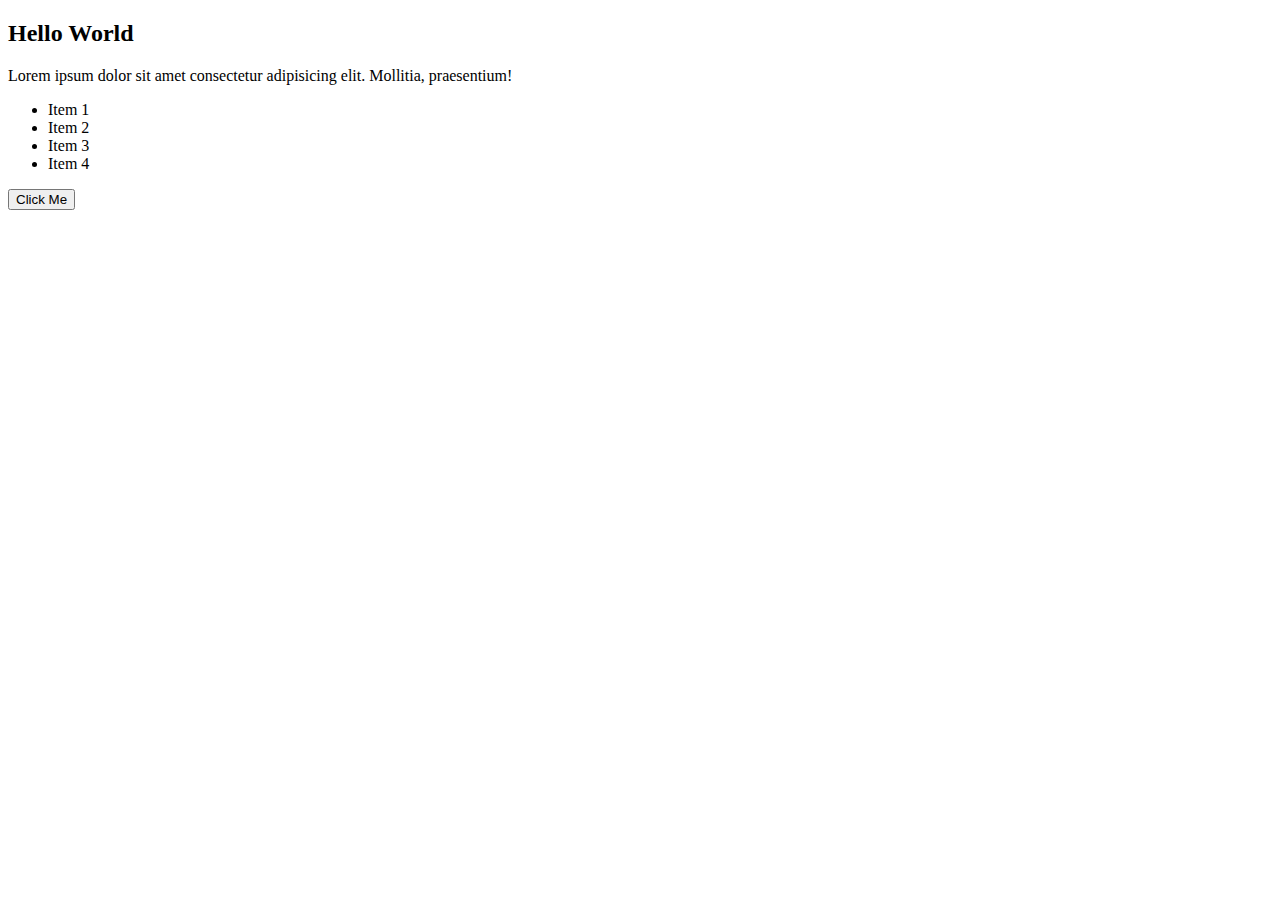
<file: Chapter 2 DOM/Index.html>
<!DOCTYPE html>
<html lang="en">
<head>
    <meta charset="UTF-8">
    <meta http-equiv="X-UA-Compatible" content="IE=edge">
    <meta name="viewport" content="width=device-width, initial-scale=1.0">
    <title>Chapter 2</title>
</head>
<body>
    <!-- <script src="./1. How javascript Works.js"></script> -->
    <!-- <script src="./3. Global Execution Context.js"></script> -->
    <!-- <script src="./4. Some Practice.js"></script> -->
    <!-- <script src="./5. Hoisting.js"></script> -->
    <!-- <script src="./6. What happens to function expression.js"></script> -->
    <!-- <script src="./7. Are let and const are hoisted.js"></script> -->
    <!-- <script src="./9. Function Execution Context.js"></script> -->
    <!-- <script src="./10. Lexical Environemnt and Scope Chain.js"></script> -->
    <!-- <script src="./11. Closures.js"></script> -->
    <!-- <script src="./12. Closure Exmaple 1.js"></script> -->
    <!-- <script src="./14. Closure Exmaple 3.js"></script> -->
    <!-- <script src="./15. Closure Example 4.js"></script> -->
    <div class="container">
        <h2 class="heading">
            Hello World
        </h2>
        <p class="paragraph">Lorem ipsum dolor sit amet consectetur adipisicing     elit. Mollitia, praesentium!</p>
        <ul class="list">
            <li class="list-item">Item 1</li>
            <li class="list-item">Item 2</li>
            <li class="list-item">Item 3</li>
            <li class="list-item">Item 4</li>
        </ul>
        <button class="btn">Click Me</button>
    </div>


    <script src="./Practice.js"></script>
</body>
</html>
</file>
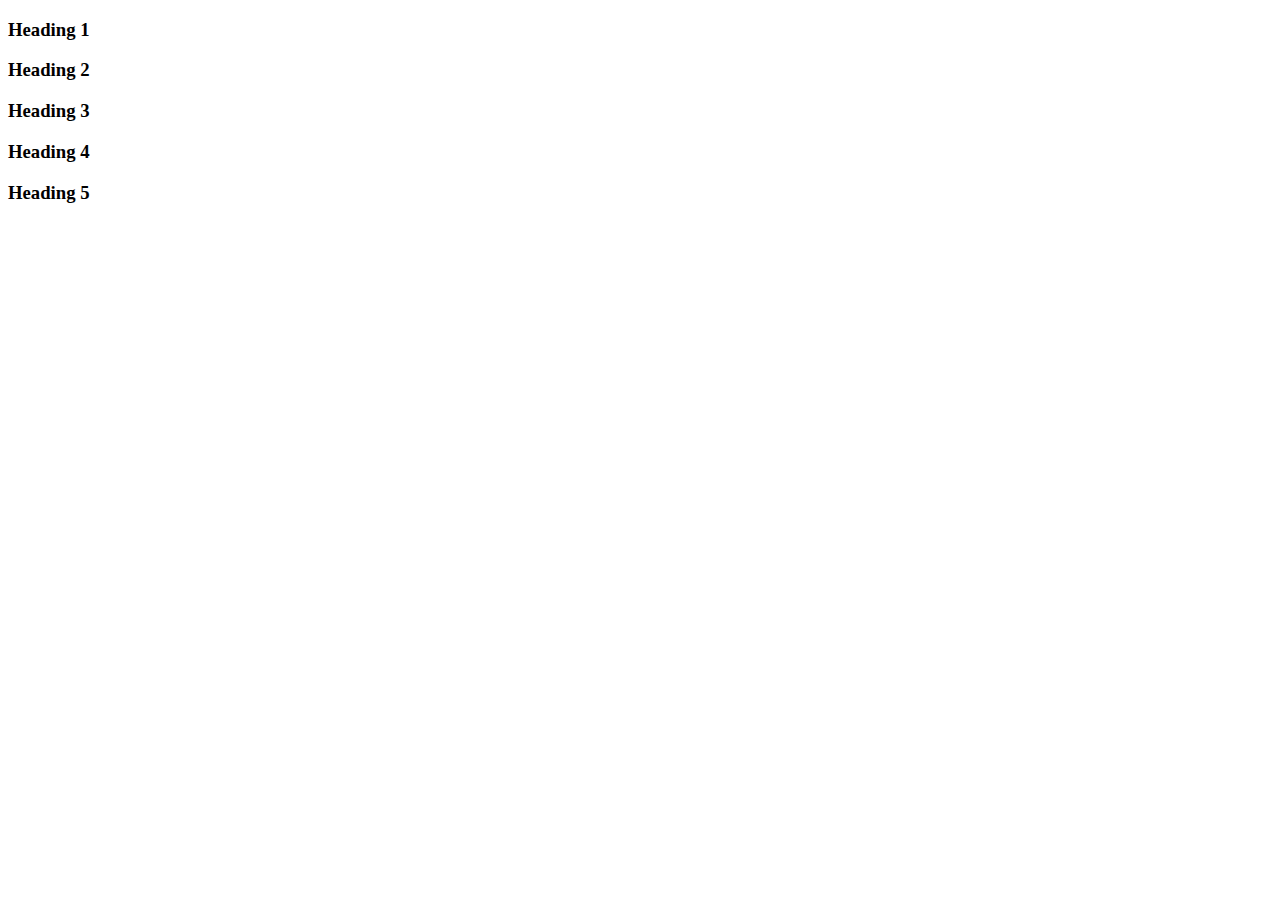
<file: Chapter 3 Asynchronous JS/Index.html>
<!DOCTYPE html>
<html lang="en">
<head>
    <meta charset="UTF-8">
    <meta http-equiv="X-UA-Compatible" content="IE=edge">
    <meta name="viewport" content="width=device-width, initial-scale=1.0">

    <script src="./Practice.js" defer></script>
    <!-- <script src="./1. setTimeout.js" defer></script> -->
    <!-- <script src="./3. Callbacks.js" defer></script> -->
    <!-- <script src="/5. Promises.js" defer></script> -->
    <!-- <script src="./6. Function Returning Promise.js" defer></script> -->
    <!-- <script src="./7. Promise and setTimeout.js" defer ></script> -->
    <!-- <script src="./8. Promise.resolve and Promise Chaining.js" defer></script> 
    -->
    <!-- <script src="./11. xhr(xmlHTTPRequest).js" defer></script> -->
    <!-- <script src="./12. Error Handling in XHR.js" defer></script> -->
    <!-- <script src="./13. XHR Using Promise.js" defer></script> -->
    <!-- <script src="./14. Fetch.js" defer></script> -->
    <!-- <script src="./15. Other Method in Fetch.js" defer></script> -->
    <!-- <script src="./16. Async Await.js" defer></script> -->
    <title> Chapter 3</title>
</head>
<body>
    <div class="conatainer">
        <h3 class="heading1">Heading 1</h3>
        <h3 class="heading2">Heading 2</h3>
        <h3 class="heading3">Heading 3</h3>
        <h3 class="heading4">Heading 4</h3>
        <h3 class="heading5">Heading 5</h3>
    </div>
</body>
</html>
<!-- "https://fakestoreapi.com/img/81fPKd-2AYL._AC_SL1500_.jpg" -->
</file>
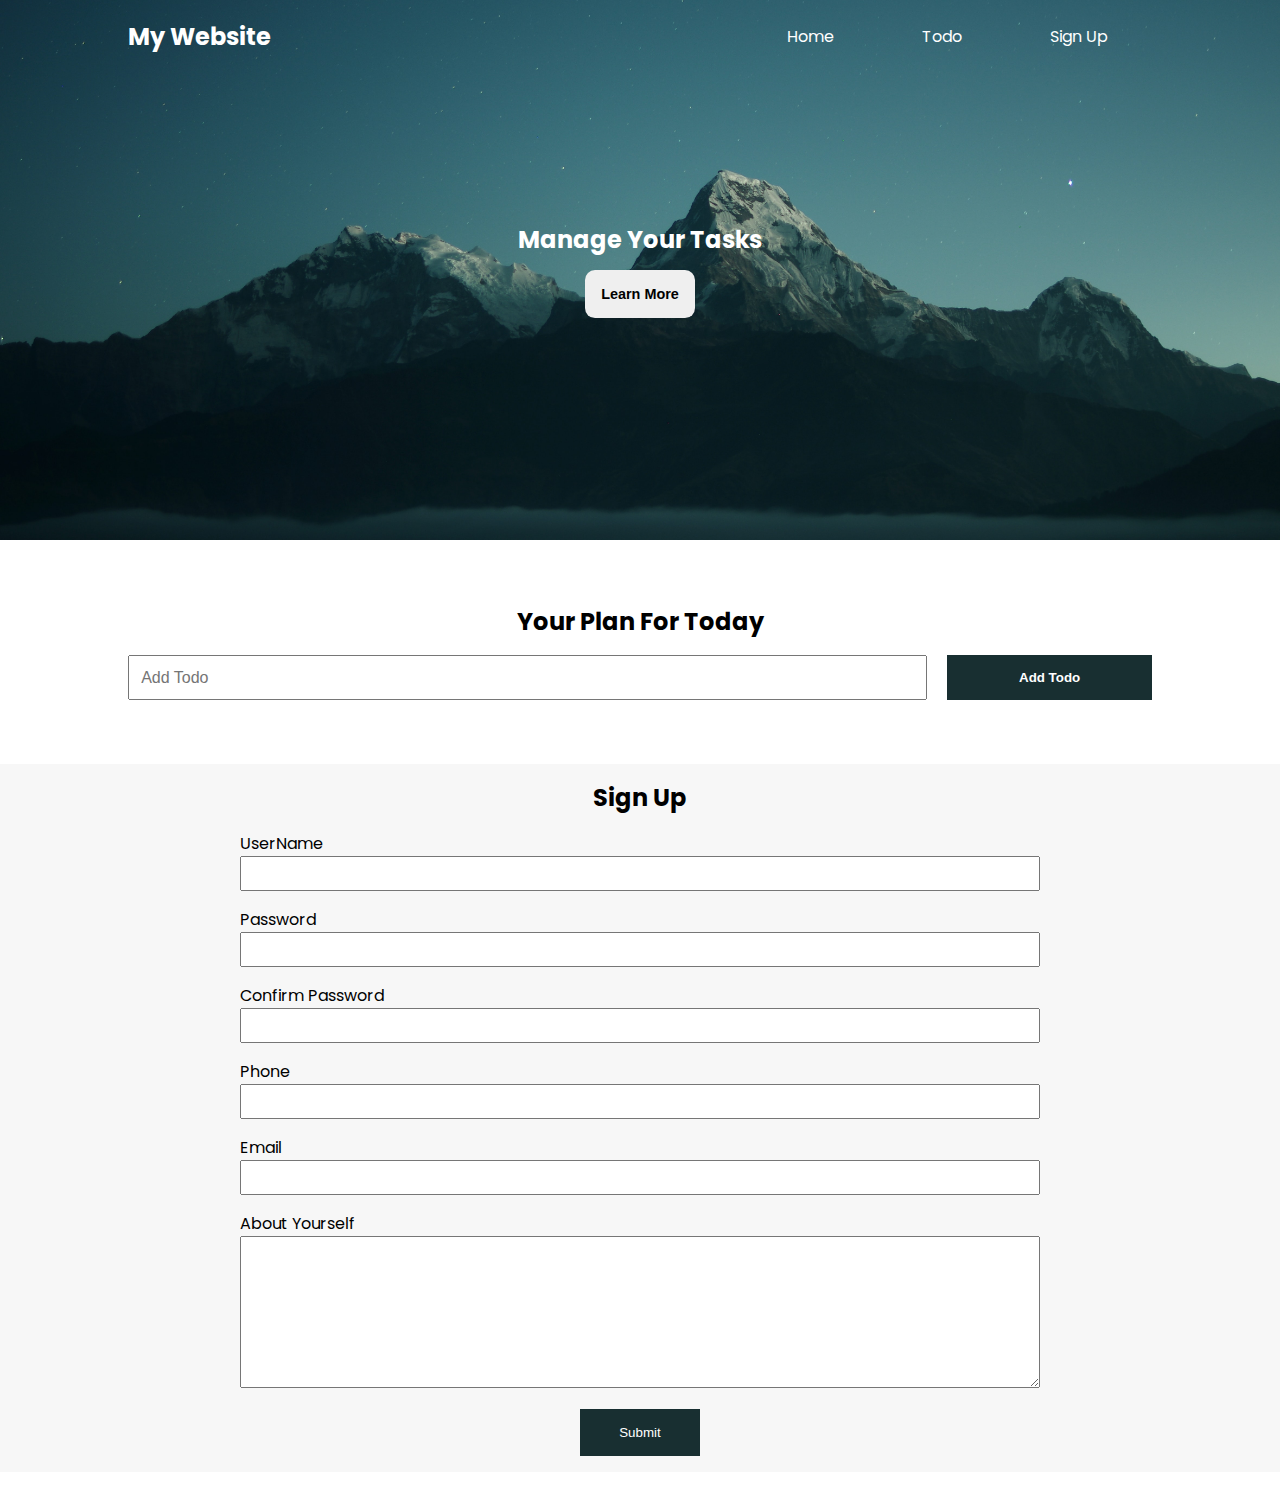
<file: Chapter 2 DOM/16. DOM/Index.html>
<!-- In this topic we will learn about how we can build a webppage using html css and work with the javascript -->
<!DOCTYPE html>
<html lang="en">
<head>
    <meta charset="UTF-8">
    <meta http-equiv="X-UA-Compatible" content="IE=edge">
    <meta name="viewport" content="width=device-width, initial-scale=1.0">
    <link rel="stylesheet" href="./Style.css">
    <title>My Website</title>
</head>
<body>
    <header class="header">
        <nav class="nav container">
            <h2>My Website</h2>
            <ul class="nav-items">
                <li><a href="">Home</a></li>
                <li><a href="">Todo</a></li>
                <li><a href="">Sign Up</a></li>
            </ul>
        </nav>

        <div class="headline">
            <h2>Manage Your Tasks</h2>
            <button class="btn btn-headline">Learn More</button>
        </div>
    </header>

    <section class="section-todo">
        <div class="container">
            <h2>Your Plan For Today</h2>
            <form class="todo-form">
                <input type="text" name="" id="" placeholder="Add Todo">
                <input type="submit" value="Add Todo" class="btn btn-todo">
            </form>
        </div>
    </section>

    <section class="section-signup">
        <div class="container">
            <h2>Sign Up</h2>
            <form class="signup-form">
                <div class="form-group">
                    <label for="username">UserName</label>
                    <input type="text" name="username" id="username">

                    <label for="password">Password</label>
                    <input type="text" name="password" id="password">

                    <label for="confirmpassword">Confirm Password</label>
                    <input type="text" name="confirmpassword" id="confirmpassword">

                    <label for="phone">Phone</label>
                    <input type="text" name="phone" id="phone">

                    <label for="eamil">Email</label>
                    <input type="email" name="email" id="email">

                    <label for="about">About Yourself</label>
                    <textarea name="about" id="about" cols="30" rows="10"></textarea>
                </div>
                <input type="submit" value="Submit" class="btn signup-btn">
            </form>
        </div>
    </section>
    
</body>
</html>
</file>
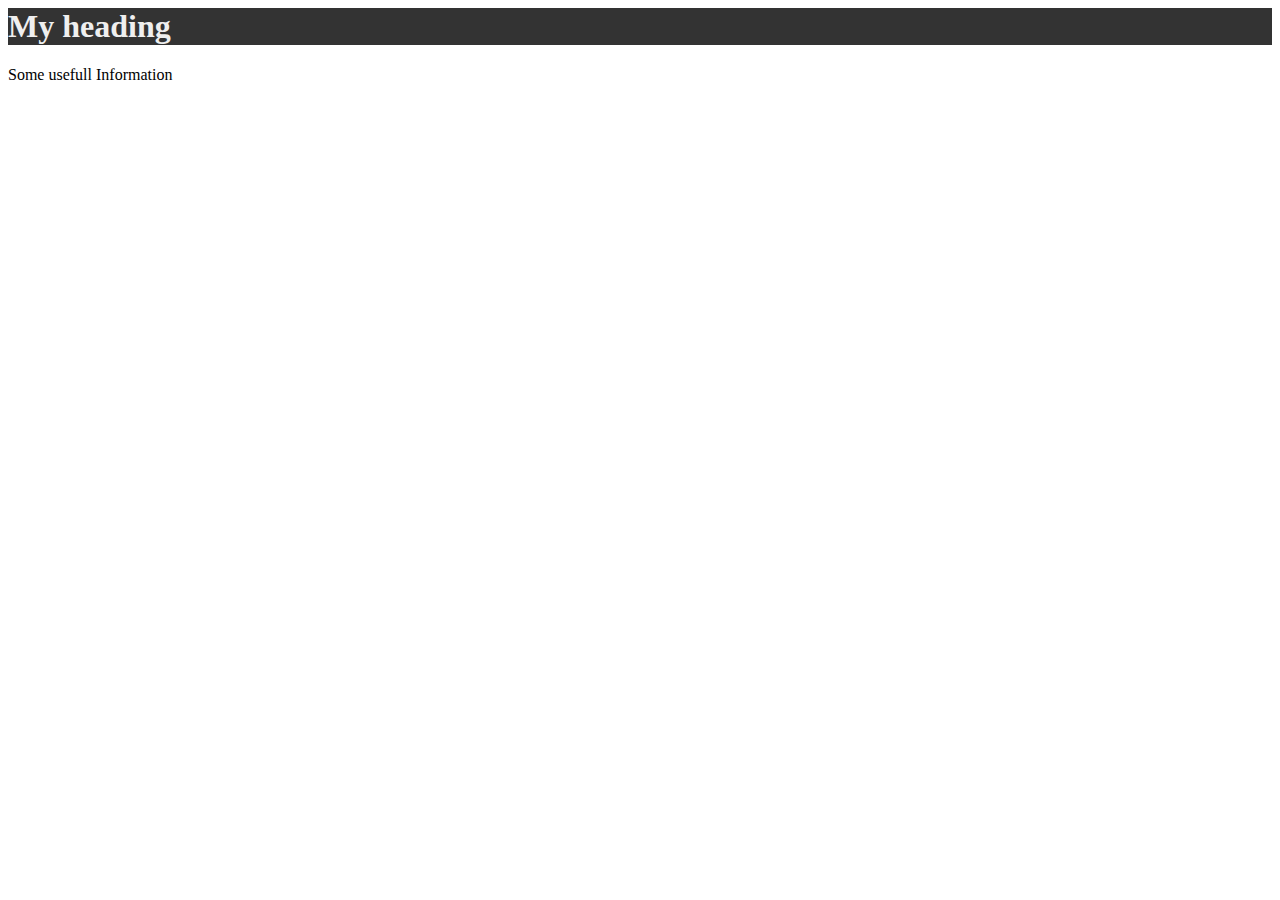
<file: Chapter 2 DOM/28. HTML Tree Traversing/Index.html>
<html>
    <head>
        <title>My Website</title>
        <script src="./Scirpt.js" defer></script>
    </head>
    <body>
        <div class="container">
            <h1>My heading</h1>
            <p>Some usefull Information</p>
        </div>
    </body>
</html>
</file>
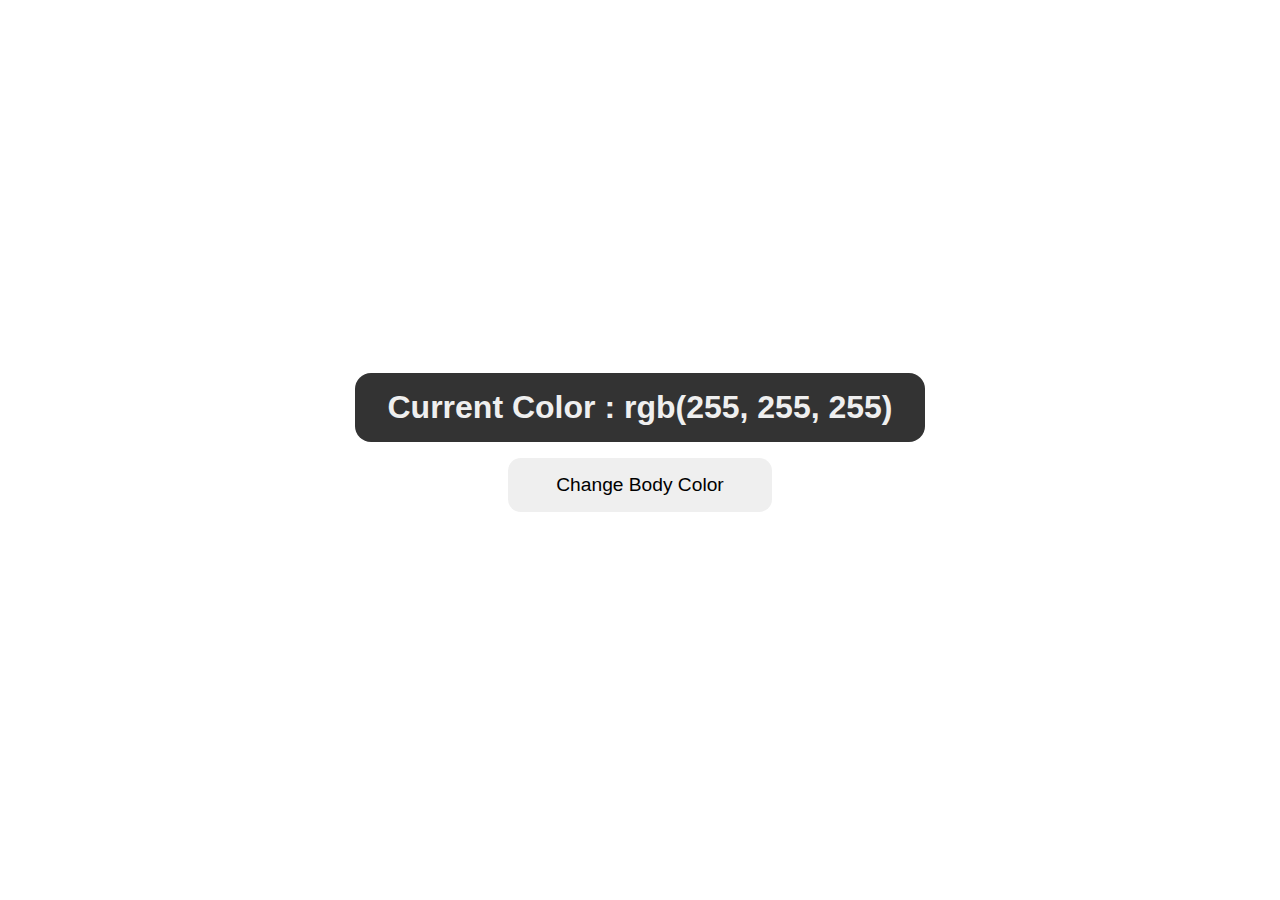
<file: Chapter 2 DOM/43. Little Demo Project/Index.html>
<!-- In this topic we will learn how we can make a practice project for changing the color of body. So lets start -->
<!DOCTYPE html>
<html lang="en">
<head>
    <meta charset="UTF-8">
    <meta http-equiv="X-UA-Compatible" content="IE=edge">
    <meta name="viewport" content="width=device-width, initial-scale=1.0">
    <link rel="stylesheet" href="./Style.css">
    <script src="./Script.js" defer></script>
    <title>Body Color Changing</title>
</head>
<body>
    <main>
        <div class="container">
            <h1>Current Color : <span class="current-color">rgb(255, 255, 255)</span></h1>
            <button>Change Body Color</button>
        </div>
    </main>
    
</body>
</html>
</file>
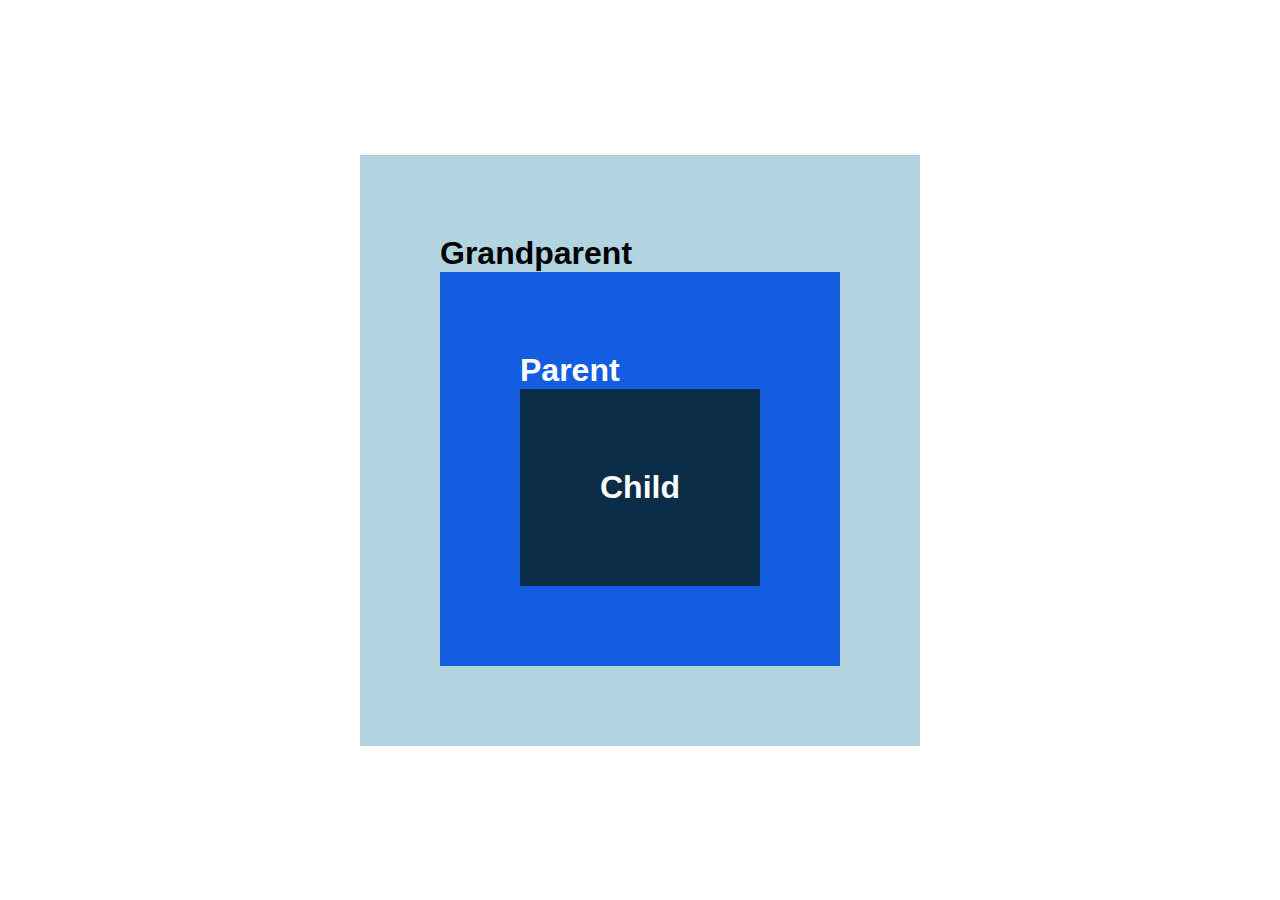
<file: Chapter 2 DOM/45. Event Bubbling, Capturing and Delegation/Index.html>
<!-- In this topic we will learn about Event Bubbling/Propagation, Capturing, Delegation -->

<!DOCTYPE html>
<html lang="en">
<head>
    <meta charset="UTF-8">
    <meta http-equiv="X-UA-Compatible" content="IE=edge">
    <meta name="viewport" content="width=device-width, initial-scale=1.0">
    <link rel="stylesheet" href="./evt-ebd.css">
    <script src="./Script.js" defer></script>
    <title>Event Bubbling/Propagation | Capturing | Delegation</title>
</head>
<body>
    <main>
        <div class="grandparent box">
            Grandparent
            <div class="parent box">
                Parent
                <div class="child box">
                    Child
                </div>
            </div>
        </div>
    </main>
</body>
</html>
</file>
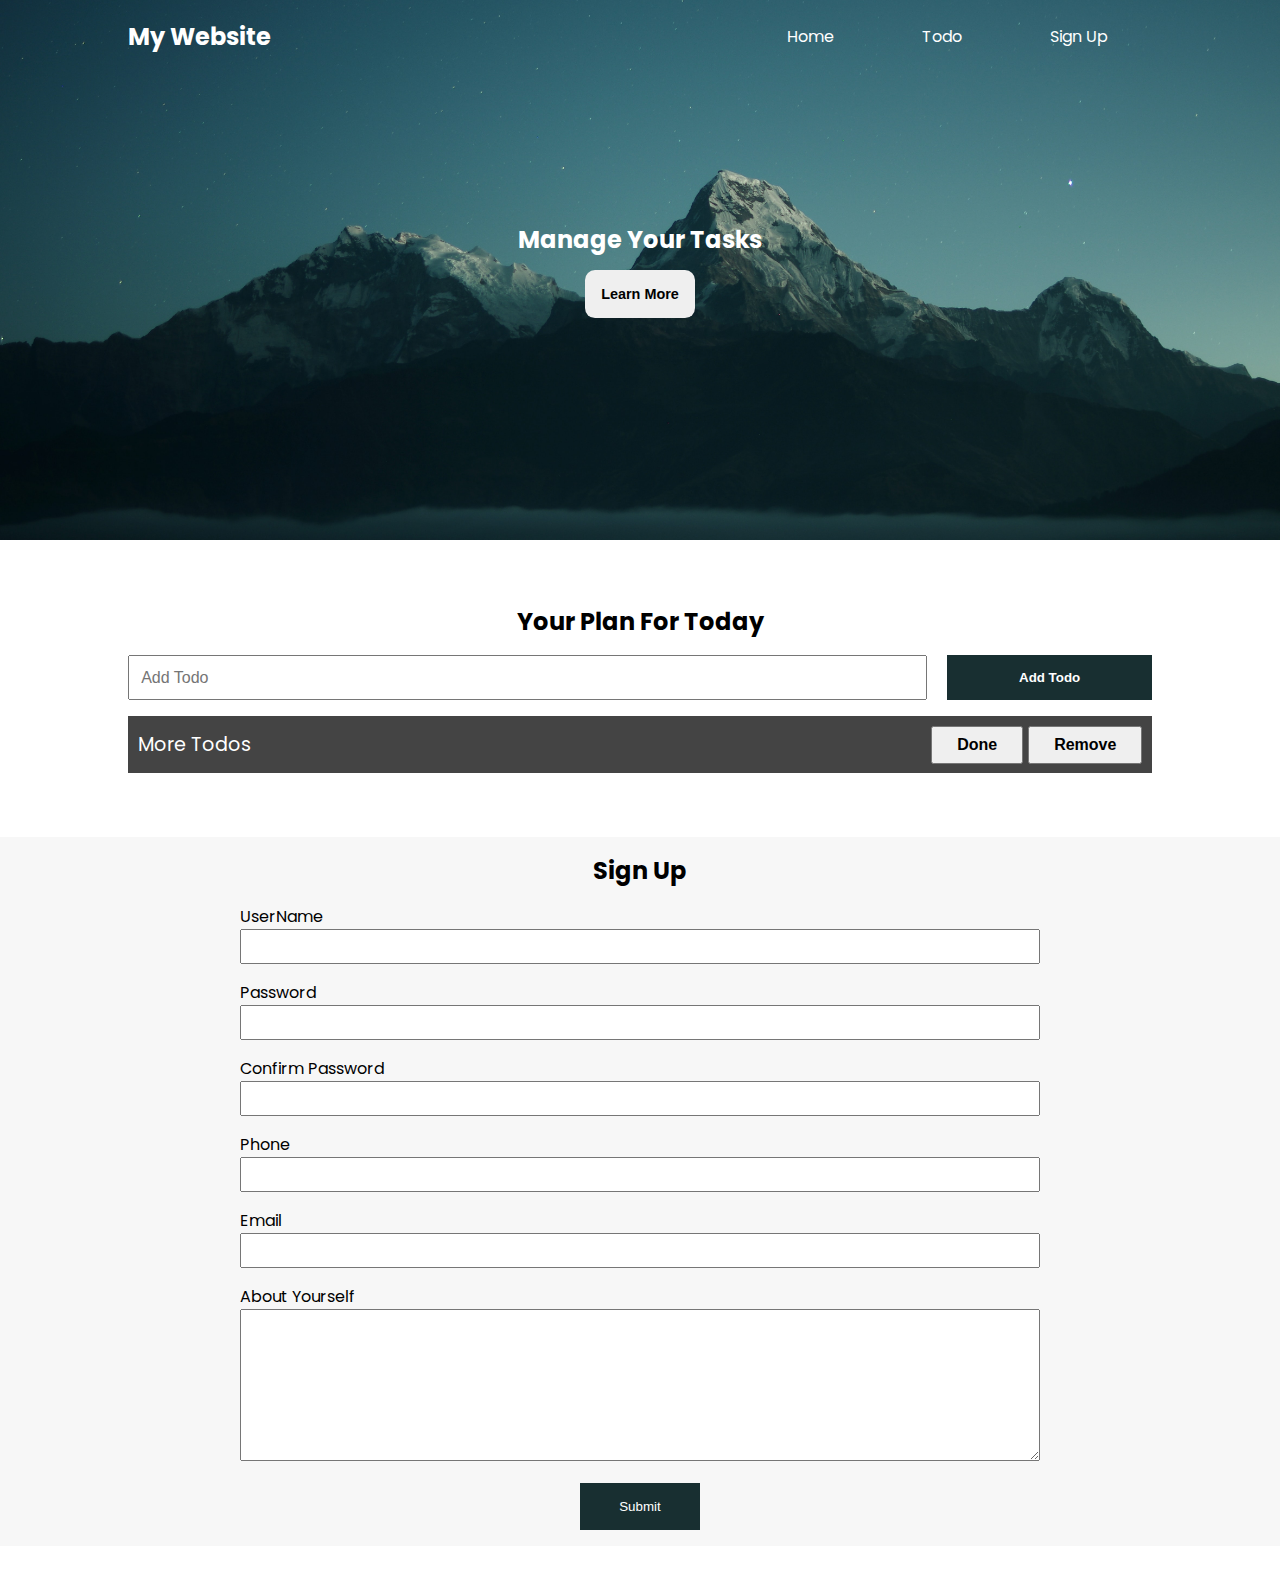
<file: Chapter 2 DOM/46. Little Project Using Event Delegation/Index.html>
<!-- In this topic we will learn about how we can build a webppage using html css and work with the javascript -->
<!DOCTYPE html>
<html lang="en">
<head>
    <meta charset="UTF-8">
    <meta http-equiv="X-UA-Compatible" content="IE=edge">
    <meta name="viewport" content="width=device-width, initial-scale=1.0">
    <link rel="stylesheet" href="./Style.css">
    <script src="./Script.js" defer></script>
    <title>My Website</title>
</head>
<body>
    <header class="header">
        <nav class="nav container">
            <h2>My Website</h2>
            <ul class="nav-items">
                <li><a href="">Home</a></li>
                <li><a href="">Todo</a></li>
                <li><a href="">Sign Up</a></li>
            </ul>
        </nav>

        <div class="headline">
            <h2>Manage Your Tasks</h2>
            <button class="btn btn-headline">Learn More</button>
        </div>
    </header>

    <section class="section-todo">
        <div class="container">
            <h2>Your Plan For Today</h2>
            <form class="todo-form">
                <input type="text" name="" id="" placeholder="Add Todo">
                <input type="submit" value="Add Todo" class="btn btn-todo">
            </form>

            <ul class="todo-list">
                <li>
                    <span class="text">More Todos</span>
                    <div>
                        <button class="todo-button done">Done</button>
                        <button class="todo-button remove">Remove</button>
                    </div>
                </li>
            </ul>
        </div>
    </section>

    <section class="section-signup">
        <div class="container">
            <h2>Sign Up</h2>
            <form class="signup-form">
                <div class="form-group">
                    <label for="username">UserName</label>
                    <input type="text" name="username" id="username">

                    <label for="password">Password</label>
                    <input type="text" name="password" id="password">

                    <label for="confirmpassword">Confirm Password</label>
                    <input type="text" name="confirmpassword" id="confirmpassword">

                    <label for="phone">Phone</label>
                    <input type="text" name="phone" id="phone">

                    <label for="eamil">Email</label>
                    <input type="email" name="email" id="email">

                    <label for="about">About Yourself</label>
                    <textarea name="about" id="about" cols="30" rows="10"></textarea>
                </div>
                <input type="submit" value="Submit" class="btn signup-btn">
            </form>
        </div>
    </section>
    
</body>
</html>
</file>
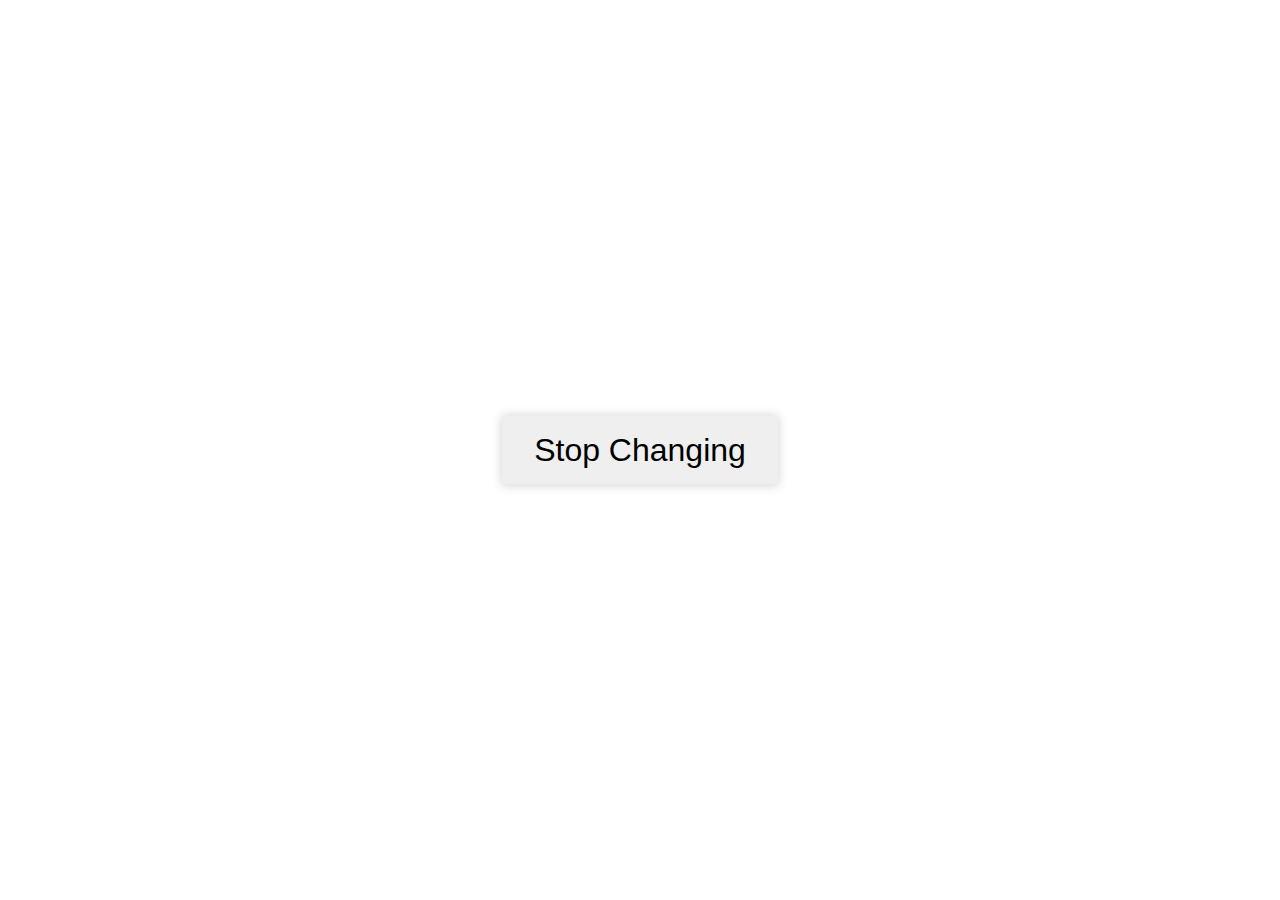
<file: Chapter 3 Asynchronous JS/2. setInerval/Index.html>
<!DOCTYPE html>
<html lang="en">
<head>
    <meta charset="UTF-8">
    <meta http-equiv="X-UA-Compatible" content="IE=edge">
    <meta name="viewport" content="width=device-width, initial-scale=1.0">
    <script src="./Script.js" defer></script>
    <link rel="stylesheet" href="./setInerval.css">
    <title>setInterval</title>
</head>
<body>
    <button>Stop Changing</button>    
</body>
</html>
</file>
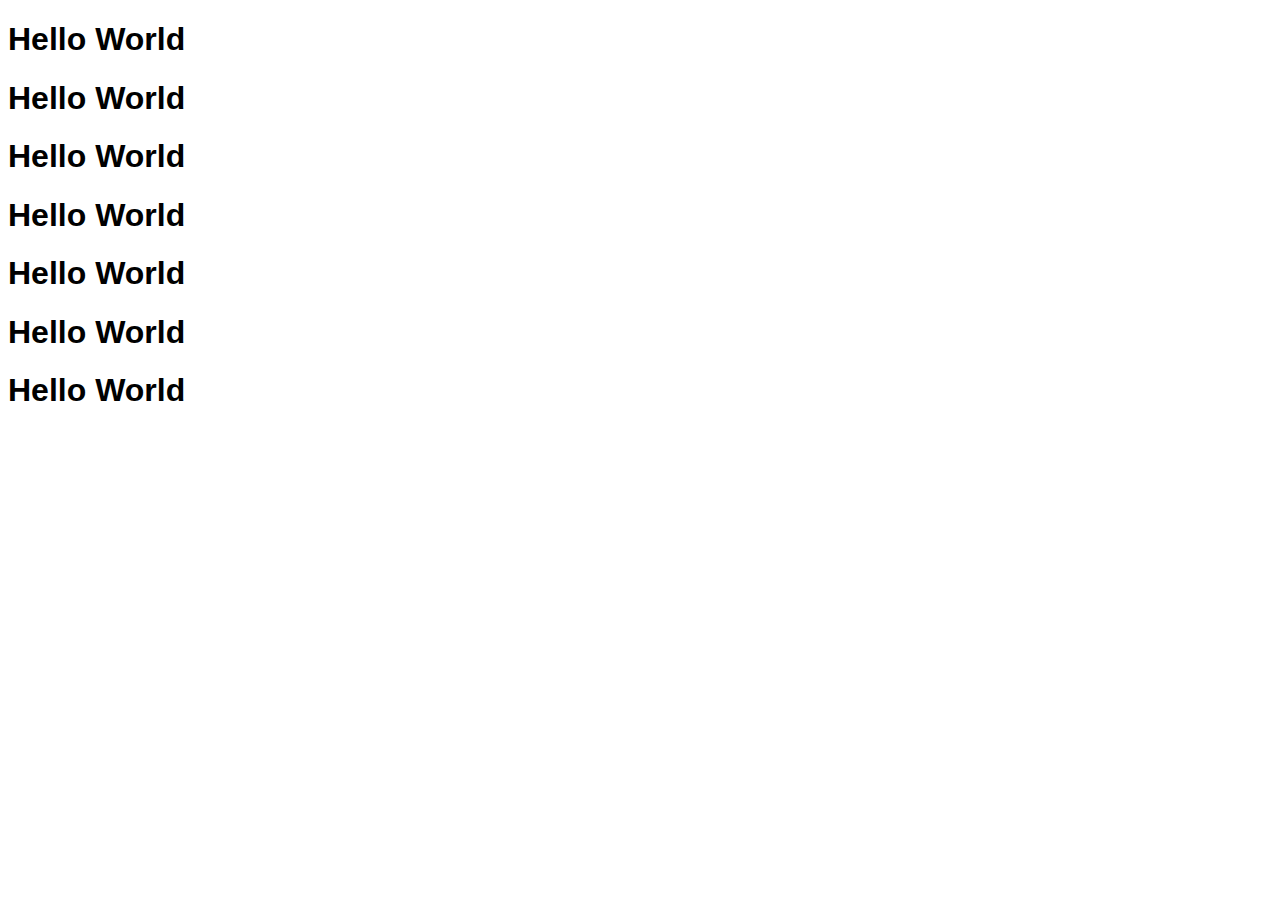
<file: Chapter 3 Asynchronous JS/4. Callback, Callback Hell, Pyramid of Doom/Index.html>
<!DOCTYPE html>
<html lang="en">
<head>
    <meta charset="UTF-8">
    <meta http-equiv="X-UA-Compatible" content="IE=edge">
    <meta name="viewport" content="width=device-width, initial-scale=1.0">
    <style>
        body{font-family: Arial, Helvetica, sans-serif;}
    </style>
    <!-- <script src="./Callback.js" defer></script> -->
    <!-- <script src="Callback Hell.js" defer></script> -->
    <!-- <script src="./Pyramid of Doom.js" defer></script> -->
    <script src="../9. Callback Hell to Flatcode.js" defer></script>
    <title>Callback | Callback Hell | Pyramid of Doom</title>
</head>
<body>

    <h1 class="heading1">Hello World</h1>
    <h1 class="heading2">Hello World</h1>
    <h1 class="heading3">Hello World</h1>
    <h1 class="heading4">Hello World</h1>
    <h1 class="heading5">Hello World</h1>
    <h1 class="heading6">Hello World</h1>
    <h1 class="heading7">Hello World</h1>
    
</body>
</html>
</file>
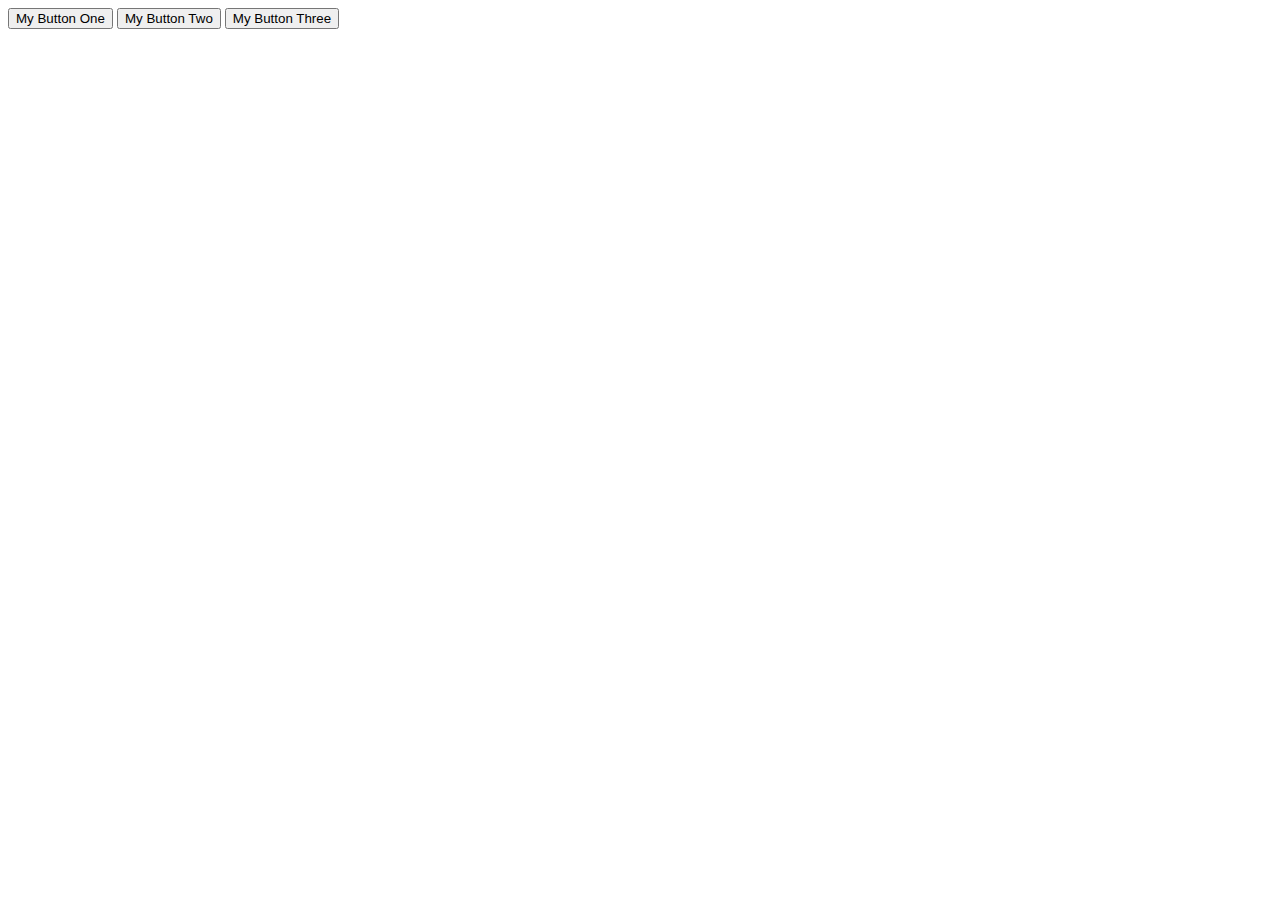
<file: Chapter 2 DOM/Click Event.html>
<!DOCTYPE html>
<html lang="en">
<head>
    <meta charset="UTF-8">
    <meta http-equiv="X-UA-Compatible" content="IE=edge">
    <meta name="viewport" content="width=device-width, initial-scale=1.0">
    <!-- <script src="./39. Click Event on Multiple Buttons.js" defer></script> -->
    <!-- <script src="./40. Event Object.js" defer></script> -->
    <!-- <script src="./41. Event Behind the Scene/41. Event Behind the Scene.js" defer></script> -->
    <script src="./42. Practice with Click Event.js" defer></script>
    <title>Click Events</title>
</head>
<body>
    <div class="myButton"> 
        <button id="one">My Button One</button>
        <button id="two">My Button Two</button>
        <button id="three">My Button Three</button>
    </div>
</body>
</html>
</file>
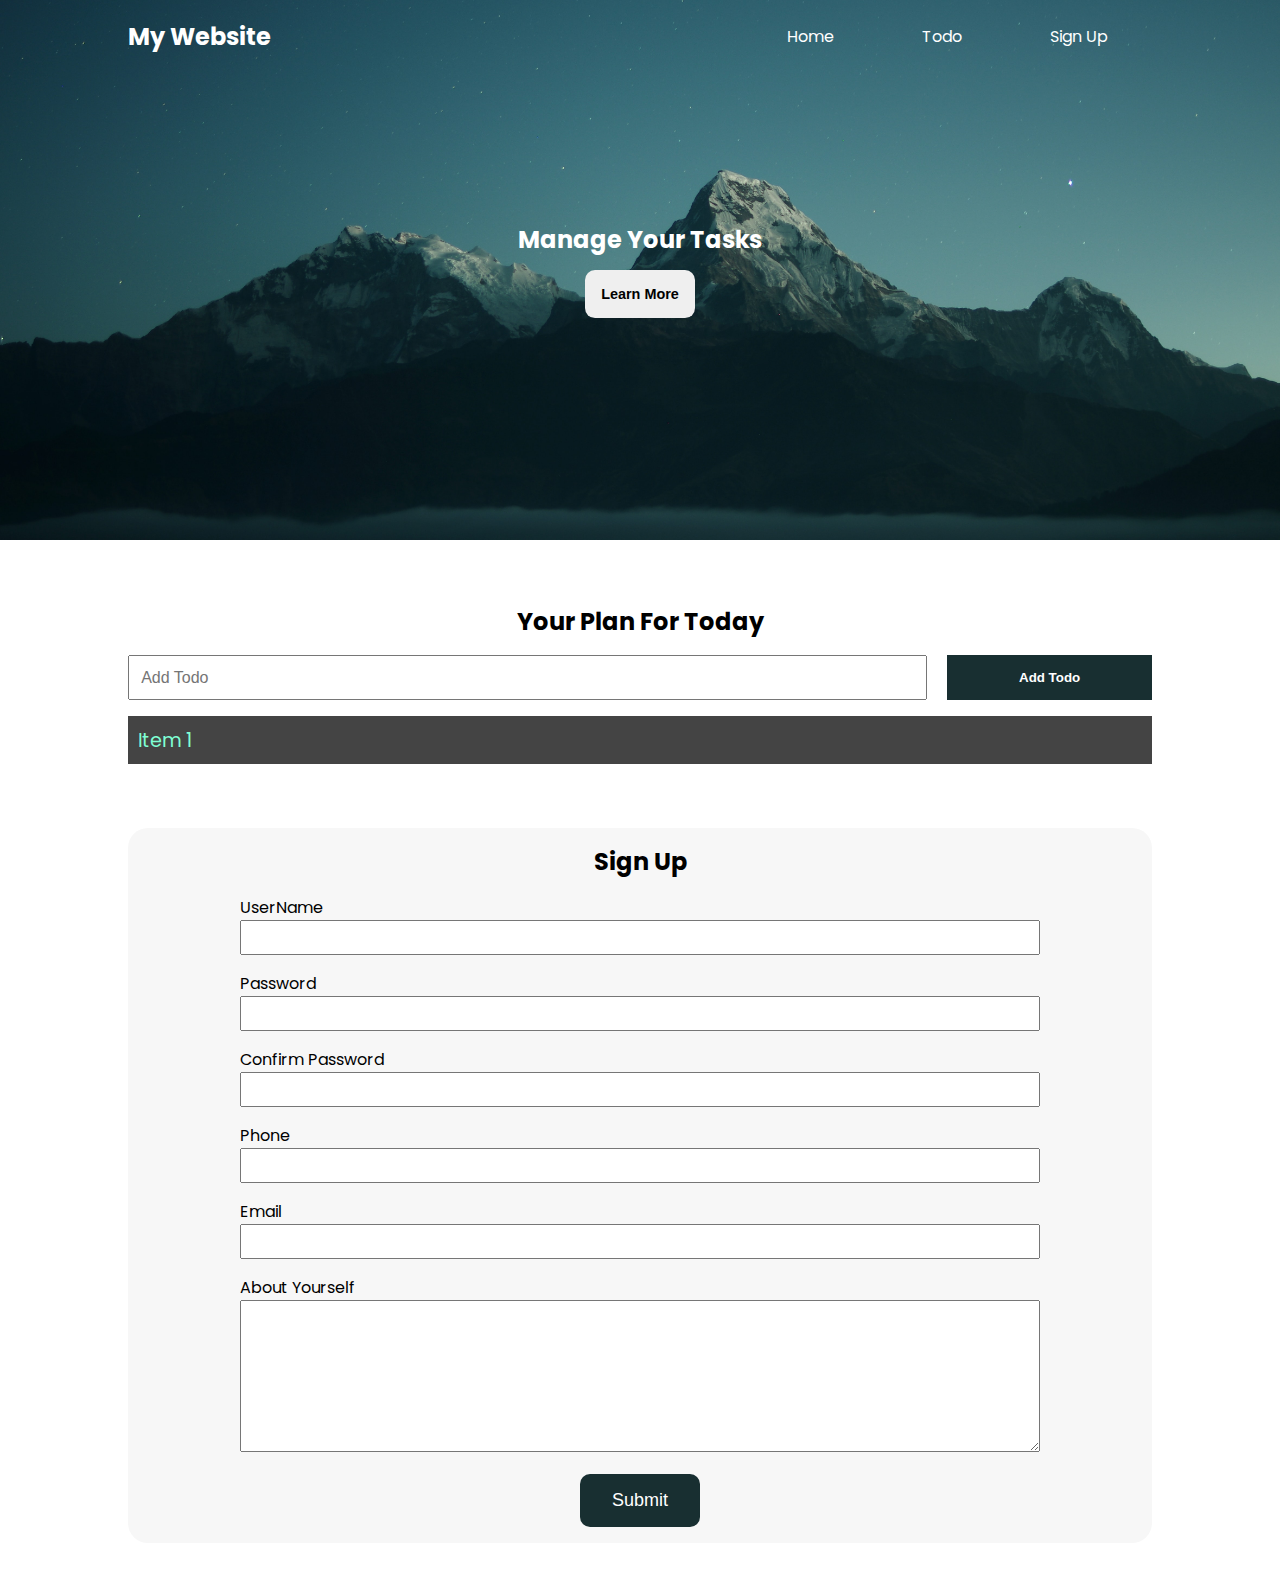
<file: Chapter 2 DOM/Working With Webpage.html>
<!-- In this topic we will learn about how we can build a webppage using html css and work with the javascript -->
<!DOCTYPE html>
<html lang="en">
<head>
    <meta charset="UTF-8">
    <meta http-equiv="X-UA-Compatible" content="IE=edge">
    <meta name="viewport" content="width=device-width, initial-scale=1.0">
    <link rel="stylesheet" href="./16. DOM/Style.css">
    
    <!-- Linking JS Files -->
    <!-- <script src="./18. What is DOM.js" defer></script> -->
    <!-- <script src="./19. getElementById Method.js" defer></script> -->
    <!-- <script src="./20. Querry Selector.js" defer></script> -->
    <!-- <script src="./21. textContent and innerText.js" defer></script> -->
    <!-- <script src="./22. Change the Style of Element.js" defer></script> -->
    <!-- <script src="./23. Get and Set Attribute.js" defer></script> -->
    <!-- <script src="./24. getElementsByClassName and querySelectorAll Methods.js" defer></script> -->
    <!-- <script src="./25. Element Iteration.js" defer></script> -->
    <!-- <script src="./26. Inner HTML.js" defer></script> -->
    <!-- <script src="./29. Classlist Add, Remove, Contain and toggle.js" defer></script> -->
    <!-- <script src="./30. Add Element Using innerHTML.js" defer></script> -->
    <!-- <script src="./31. Add Element Using new Method.js" defer></script> -->
    <!-- <script src="./32. Another method to add HTML Element.js" defer></script> 
    -->
    <!-- <script src="./33. Clone Nodes.js" defer></script> -->
    <!-- <script src="./34. Some More Methods of Element.js" defer></script>  -->
    <!-- <script src="./35. Static List vs Live List.js" defer></script> -->
    <!-- <script src="./36. Get Dimensions of Element.js" defer  ></script> -->
    <!-- <script src="./37. Intro to Events.js" defer></script> -->
    <!-- <script src="./38. this Keyword inside EventListener.js" defer></script> -->
    <script src="./44. Keypress and Mouseover Event.js" defer></script>
    <title>My Website</title>
</head>
<body>
    <header class="header">
        <nav class="nav container">
            <h2>My Website</h2>
            <ul class="nav-items">
                <li class="nav-item"><a href="#home">Home</a></li>
                <li class="nav-item"><a href="#todo">Todo</a></li>
                <li class="nav-item"><a href="#Signup">Sign Up</a></li>
            </ul>
        </nav>

        <div class="headline">
            <h2 id="main-heading">Manage Your Tasks <span style="display: none;">Hello</span></h2>
            <button class="btn btn-headline">Learn More</button>
        </div>
    </header>

    <section class="section-todo">
        <div class="container">
            <h2>Your Plan For Today</h2>
            <form class="todo-form">
                <input type="text" name="" id="" placeholder="Add Todo">
                <input type="submit" value="Add Todo" class="btn btn-todo">
            </form>
            <ul class="todo-list">
                <li>item 1</li> 
                <!-- <li>item 2</li>
                <li>item 3</li>
                <li>item 4</li>
                <li>item 5</li> -->
            </ul>
        </div>
    </section>

    <section class="section-signup container" style="border-radius: 20px;">
        <div>
            <h2>Sign Up</h2>
            <form class="signup-form">
                <div class="form-group">
                    <label for="username">UserName</label>
                    <input type="text" name="username" id="username">

                    <label for="password">Password</label>
                    <input type="password" name="password" id="password">

                    <label for="confirmpassword">Confirm Password</label>
                    <input type="password" name="confirmpassword" id="confirmpassword">

                    <label for="phone">Phone</label>
                    <input type="text" name="phone" id="phone">

                    <label for="eamil">Email</label>
                    <input type="email" name="email" id="email">

                        <label for="about">About Yourself</label>
                    <textarea name="about" id="about" cols="30" rows="10"></textarea>
                </div>
                <input type="submit" value="Submit" class="btn signup-btn" style="font-size: 18px; border-radius: 10px;">
            </form>
        </div>
    </section>
</body>
</html>
</file>
<file: Chapter 2 DOM/16. DOM/Style.css>
@import url('https://fonts.googleapis.com/css2?family=Poppins:ital,wght@0,100;0,200;0,300;0,400;0,500;0,600;0,700;1,500;1,600&display=swap');

*{
    box-sizing: border-box;
    padding: 0;
    margin: 0;
}

.container{
    max-width: 1200px;
    margin: auto;
    width: 80%;
}

body{
    font-family: 'Poppins', sans-serif;
}

.btn{
    /* display: inline-block; */
    outline: none;
    border: none;
    cursor: pointer;
}

a{
    text-decoration: none;
    display: inline-block;
    color: white;
    outline: none;
    border: none;
    transition: 1s;
}
.nav a:hover{
    font-size: 1.1rem;
}

.nav{
    display: flex;
    justify-content: space-between;
    align-items: center;
    min-height: 8vh;
}

.header{
    position: relative;
    min-height: 60vh;
    background: url("./bg-image.jpg");
    background-position: center;
    background-repeat: no-repeat;
    background-size: cover;
    color: white;   
}

.nav-items{
    list-style-type: none;
    display: flex;
    justify-content: space-around;
    width: 40%;
}

.header .headline{
    text-align: center;
    position: absolute;
    top: 50%;
    left: 50%;
    transform: translate(-50%, -50%);
}

.headline .btn-headline{
    font-size: .9rem;
    margin-top: .8rem;
    padding: 1rem 1rem;
    font-weight: 700;
    border-radius: 10px;
}

.section-todo{
    margin-top: 4rem;
    text-align: center;
}

.todo-form{
    min-height: 5vh;
    display: flex;
    justify-content: space-between;
    margin-top: 1rem;
}

.todo-list {
    text-align: left;
    list-style-type: none;
    font-size: 1.2rem;
}

.todo-list li{
    padding: 0.6rem;
    background-color: #444;
    color: aquamarine;
    margin-top: 1rem;
    text-transform: capitalize;
}

.todo-form input{
    min-height: 100%;
}

.todo-form input[type="text"]{
    width: 78%;
    padding: .7rem;
    font-size: 1rem;
    font-weight: 400;
}

.todo-form input[type="submit"]{
    width: 20%;
    background-color: rgb(24, 47, 49);
    color: white;
    font-weight: bold;
}

.section-signup{
    padding-top: 1rem;
    margin-top: 4rem;
    margin-bottom: 2rem;
    text-align: center;
    background-color: rgb(247, 247, 247);
    padding: 1rem;
}

.signup-form{
    max-width: 800px;
    width: 95%;
    text-align: left;
    margin: auto;
}

.signup-form label{
    display: block;
    margin-top: 1rem;
}
.signup-form input{
    display: block;
    width: 100%;
    padding: .5rem;
}

.signup-form textarea{
    width: 100%;
}

.signup-btn{
    background-color: rgb(24, 47, 49);
    color: white;
    padding: 1rem 2rem !important;
    display: inline-block;
    width: 120px !important ;
    margin: auto;
    margin-top: .9rem;
}
</file>
<file: Chapter 2 DOM/43. Little Demo Project/Style.css>
*{
    box-sizing: border-box;
    margin: 0;
    padding: 0;
}
body{
    font-family: Arial, Helvetica, sans-serif;
}

main{
    min-height: 100vh;
    display: flex;
    justify-content: center;
    align-items: center;
    text-align: center;
}

h1{
    padding: 1rem 2rem;
    background-color: #333;
    color: #efefef;
    border-radius: 1rem;
}

button{
    padding: 1rem 3rem;
    font-size: 1.2rem;
    border-radius: .8rem;
    cursor: pointer;
    margin: 1rem;
    border: none;
    outline: none;
    transition: background .4s;
}

button:hover{
    background-color: #d4d3d3;
}
</file>
<file: Chapter 2 DOM/45. Event Bubbling, Capturing and Delegation/evt-ebd.css>
*{
    padding: 0;
    margin: 0;
    box-sizing: border-box;
}
body{
    font-family: Arial, Helvetica, sans-serif;
}
main{
    display: flex;
    justify-content: center;
    align-items: center;
    height: 100vh;
}

.box{
    min-width: 100px;
    min-height: 100px;
    padding: 5rem;
    color: white;
    font-weight: bold;
    font-size: 2rem;
    cursor: pointer;
}

.grandparent{
    background-color: #b1d4e0;
    color: black;
}

.parent{
    background-color: #145de0;
}

.child{
    background-color: #0c2d48;
}
</file>
<file: Chapter 2 DOM/46. Little Project Using Event Delegation/Style.css>
@import url('https://fonts.googleapis.com/css2?family=Poppins:ital,wght@0,100;0,200;0,300;0,400;0,500;0,600;0,700;1,500;1,600&display=swap');

*{
    box-sizing: border-box;
    padding: 0;
    margin: 0;
}

.container{
    max-width: 1200px;
    margin: auto;
    width: 80%;
}

body{
    font-family: 'Poppins', sans-serif;
}

.btn{
    /* display: inline-block; */
    outline: none;
    border: none;
    cursor: pointer;
}

a{
    text-decoration: none;
    display: inline-block;
    color: white;
    outline: none;
    border: none;
    transition: 1s;
}
.nav a:hover{
    font-size: 1.1rem;
}

.nav{
    display: flex;
    justify-content: space-between;
    align-items: center;
    min-height: 8vh;
}

.header{
    position: relative;
    min-height: 60vh;
    background: url("./bg-image.jpg");
    background-position: center;
    background-repeat: no-repeat;
    background-size: cover;
    color: white;   
}

.nav-items{
    list-style-type: none;
    display: flex;
    justify-content: space-around;
    width: 40%;
}

.header .headline{
    text-align: center;
    position: absolute;
    top: 50%;
    left: 50%;
    transform: translate(-50%, -50%);
}

.headline .btn-headline{
    font-size: .9rem;
    margin-top: .8rem;
    padding: 1rem 1rem;
    font-weight: 700;
    border-radius: 10px;
}

.section-todo{
    margin-top: 4rem;
    text-align: center;
}

.todo-form{
    min-height: 5vh;
    display: flex;
    justify-content: space-between;
    margin-top: 1rem;
}

.todo-list {
    text-align: left;
    list-style-type: none;
    font-size: 1.2rem;
}

.todo-list li{
    padding: 0.6rem;
    background-color: #444;
    color: WHITE;
    margin-top: 1rem;
    text-transform: capitalize;
    display: flex;
    justify-content: space-between;
    align-items: center;
}

.todo-list button{
    padding: .5rem 1.5rem;
    font-size: 1rem;
    font-weight: bold;
}

.todo-form input{
    min-height: 100%;
}

.todo-form input[type="text"]{
    width: 78%;
    padding: .7rem;
    font-size: 1rem;
    font-weight: 400;
}

.todo-form input[type="submit"]{
    width: 20%;
    background-color: rgb(24, 47, 49);
    color: white;
    font-weight: bold;
}

.section-signup{
    padding-top: 1rem;
    margin-top: 4rem;
    margin-bottom: 2rem;
    text-align: center;
    background-color: rgb(247, 247, 247);
    padding: 1rem;
}

.signup-form{
    max-width: 800px;
    width: 95%;
    text-align: left;
    margin: auto;
}

.signup-form label{
    display: block;
    margin-top: 1rem;
}
.signup-form input{
    display: block;
    width: 100%;
    padding: .5rem;
}

.signup-form textarea{
    width: 100%;
}

.signup-btn{
    background-color: rgb(24, 47, 49);
    color: white;
    padding: 1rem 2rem !important;
    display: inline-block;
    width: 120px !important ;
    margin: auto;
    margin-top: .9rem;
}
</file>
<file: Chapter 3 Asynchronous JS/2. setInerval/setInerval.css>
button{
    position: absolute;
    top: 50%;
    left: 50%;
    transform: translate(-50%, -50%);
    border: none;
    outline: none;
    padding: 1rem 2rem;
    font-size: 2rem;
    box-shadow: 0px 0px 10px #00000031;
    transition: box-shadow .4s;
    cursor: pointer;
}

button:hover{
    box-shadow: 0px 0px 10px #000000a4;;
}
</file>
